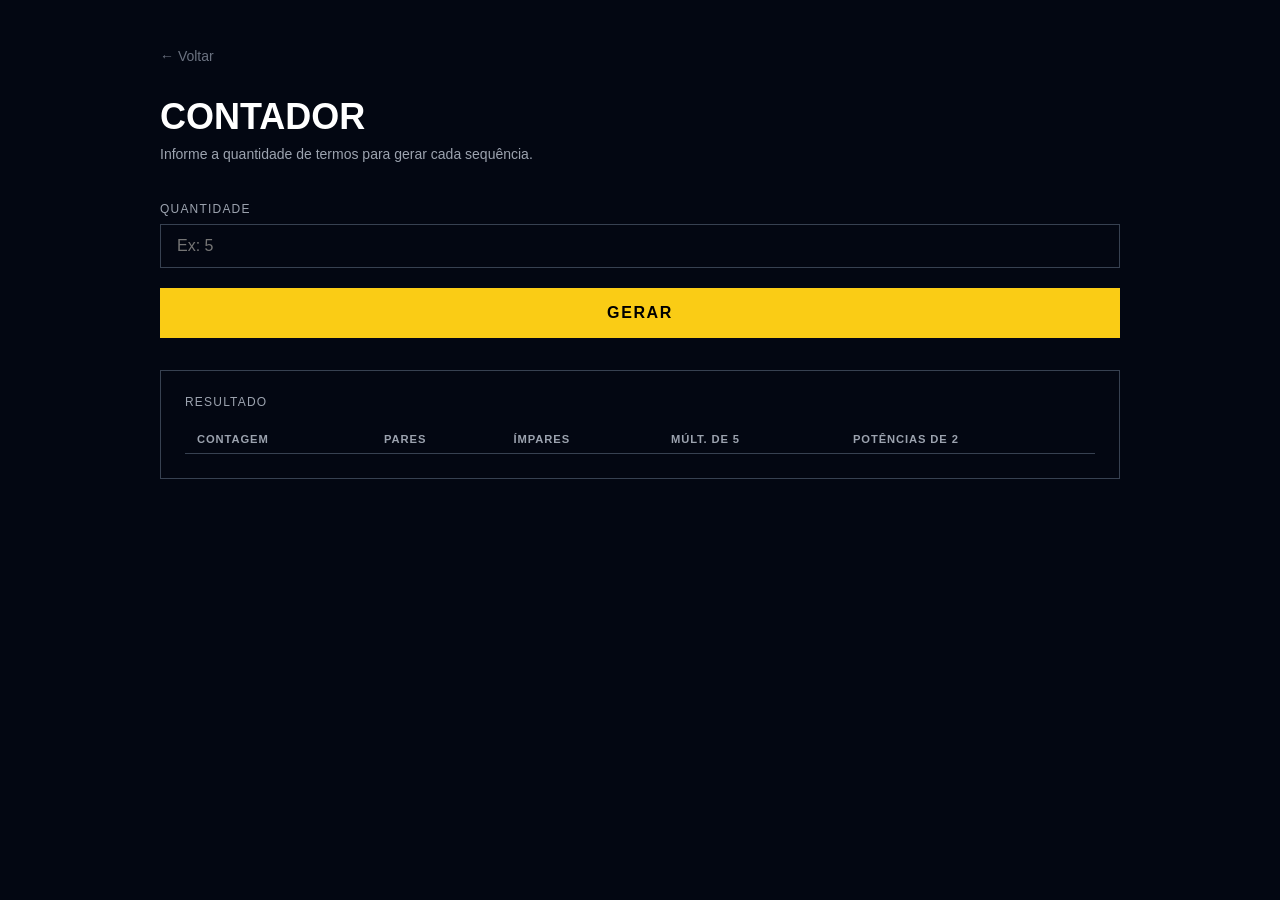
<file: 05-contador/index.html>
<!DOCTYPE html>
<html lang="pt-BR">
<head>
  <meta charset="UTF-8"/>
  <meta name="viewport" content="width=device-width, initial-scale=1.0"/>
  <title>Contador</title>
  <link rel="stylesheet" href="style.css"/>
  <script src="./contador.js" defer type="module"></script>
</head>
<body>

  <div class="container">

    <a href="../index.html">← Voltar</a>

    <h1>Contador</h1>
    <p>Informe a quantidade de termos para gerar cada sequência.</p>

    <div class="campo">
      <label>Quantidade</label>
      <input type="number" placeholder="Ex: 5" id="quantidade"/>
    </div>

    <button id="gerarNumeros">Gerar</button>

    <div class="resultado">
      <p class="resultado-titulo">Resultado</p>
      <div class="tabela-wrapper">
        <table>
          <thead>
            <tr>
              <th>Contagem</th>
              <th>Pares</th>
              <th>Ímpares</th>
              <th>Múlt. de 5</th>
              <th>Potências de 2</th>
            </tr>
          </thead>
          <tbody id= "tabela">
          </tbody>
        </table>
      </div>
    </div>

  </div>

</body>
</html>
</file>
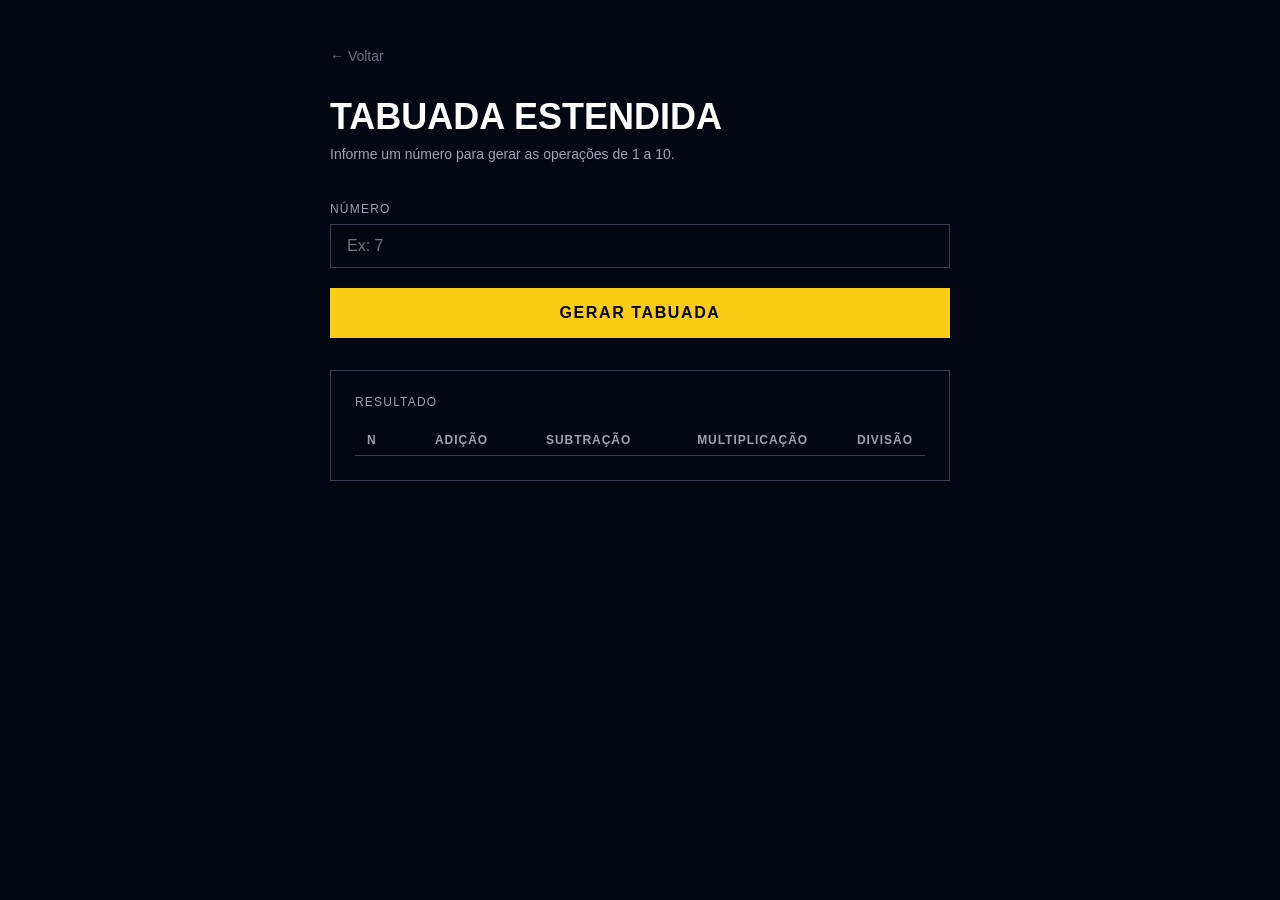
<file: 06-tabuada/index.html>
<!DOCTYPE html>
<html lang="pt-BR">
<head>
  <meta charset="UTF-8"/>
  <meta name="viewport" content="width=device-width, initial-scale=1.0"/>
  <title>Tabuada Estendida</title>
  <link rel="stylesheet" href="style.css"/>
</head>
<body>

  <div class="container">

    <a href="../index.html">← Voltar</a>

    <h1>Tabuada Estendida</h1>
    <p>Informe um número para gerar as operações de 1 a 10.</p>

    <div class="campo">
      <label>Número</label>
      <input type="number" placeholder="Ex: 7"/ id="numero"/>
    </div>

    <button id="gerarTabuada" >Gerar Tabuada</button>

    <div class="resultado">
      <p class="resultado-titulo">Resultado</p>
      <div class="tabela-wrapper">
        <table>
          <thead>
            <tr>
              <th>N</th>
              <th>Adição</th>
              <th>Subtração</th>
              <th>Multiplicação</th>
              <th>Divisão</th>
            </tr>
          </thead>
          <tbody id="tabela">
            
          </tbody>
        </table>
      </div>
    </div>

  </div>

  <script type="module" src="./tabuada.js" defer></script>
  <script type="module" src="./listaTabuada.js" defer></script>
</body>
</html>
</file>
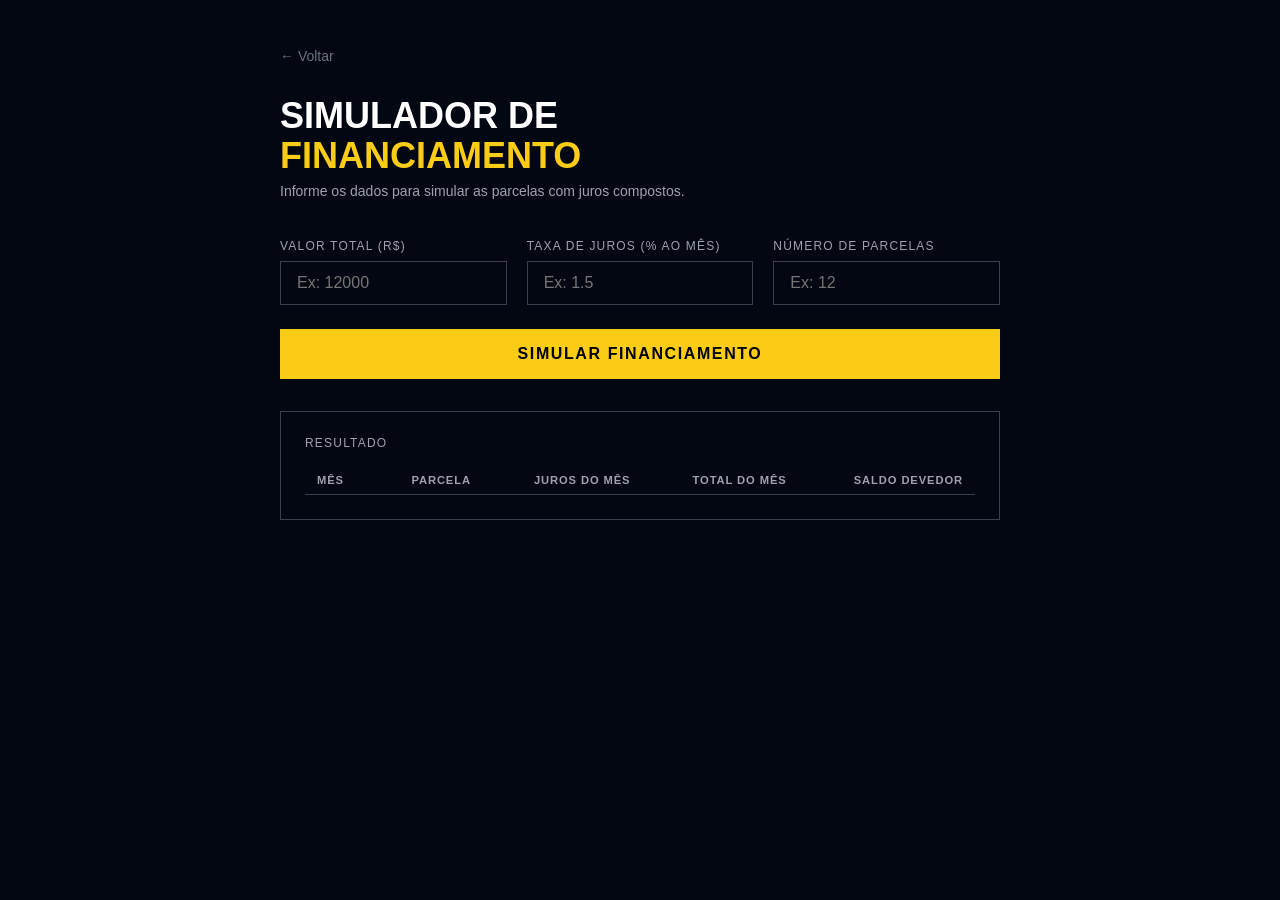
<file: 07-financiamento/index.html>
<!DOCTYPE html>
<html lang="pt-BR">
<head>
  <meta charset="UTF-8"/>
  <meta name="viewport" content="width=device-width, initial-scale=1.0"/>
  <title>Simulador de Financiamento</title>
  <link rel="stylesheet" href="./script.js">
  <link rel="stylesheet" href="./style.css"/>
</head>
<body>

  <div class="container">

    <a href="../index.html">← Voltar</a>

    <h1>Simulador de<br><span>Financiamento</span></h1>
    <p>Informe os dados para simular as parcelas com juros compostos.</p>

    <div class="grid">
      <div class="campo">
        <label>Valor Total (R$)</label>
        <input type="number" id="valorTotal" placeholder="Ex: 12000"/>
      </div>
      <div class="campo">
        <label>Taxa de Juros (% ao mês)</label>
        <input type="number" id="taxaJuros" placeholder="Ex: 1.5" step="0.1"/>
      </div>
      <div class="campo">
        <label>Número de Parcelas</label>
        <input type="number" id="parcelas" placeholder="Ex: 12"/>
      </div>
    </div>

    <button id="btnSimular">Simular Financiamento</button>

    <div class="resultado">
      <p class="resultado-titulo">Resultado</p>
      <div class="tabela-wrapper">
        <table>
          <thead>
            <tr>
              <th>Mês</th>
              <th>Parcela</th>
              <th>Juros do Mês</th>
              <th>Total do Mês</th>
              <th>Saldo Devedor</th>
            </tr>
          </thead>
          <tbody id="tabelaResultado"></tbody>

          </tbody>
        </table>
      </div>
    </div>

  </div>

  <script type="module" src="./script.js"></script>
</body>
</html>
</file>
<file: 05-contador/style.css>
* {
  box-sizing: border-box;
  margin: 0;
  padding: 0;
}

/* Chrome, Safari, Edge, Opera */
input::-webkit-outer-spin-button,
input::-webkit-inner-spin-button {
  -webkit-appearance: none;
  margin: 0;
}

/* Firefox */
input[type=number] {
  -moz-appearance: textfield;
}

body {
  background-color: #030712;
  font-family: sans-serif;
  display: flex;
  justify-content: center;
  padding: 48px 24px;
}

.container {
  width: 100%;
  max-width: 960px;
}

a {
  color: #6b7280;
  font-size: 0.875rem;
  text-decoration: none;
  display: block;
  margin-bottom: 32px;
}

a:hover {
  color: #facc15;
}

h1 {
  color: white;
  font-size: 2.25rem;
  font-weight: 900;
  text-transform: uppercase;
  margin-bottom: 8px;
}

p {
  color: #9ca3af;
  font-size: 0.875rem;
  margin-bottom: 40px;
}

.campo {
  margin-bottom: 20px;
}

label {
  display: block;
  color: #9ca3af;
  font-size: 0.75rem;
  text-transform: uppercase;
  letter-spacing: 0.1em;
  margin-bottom: 8px;
}

input {
  width: 100%;
  background: transparent;
  border: 1px solid #374151;
  color: white;
  font-size: 1rem;
  padding: 12px 16px;
  outline: none;
}

input:focus {
  border-color: #facc15;
}

button {
  width: 100%;
  background: #facc15;
  color: #000;
  font-weight: 900;
  font-size: 1rem;
  padding: 16px;
  text-transform: uppercase;
  letter-spacing: 0.1em;
  border: none;
  cursor: pointer;
  margin-bottom: 32px;
}

button:hover {
  background: #fde047;
}

.resultado {
  border: 1px solid #374151;
  padding: 24px;
}

.resultado-titulo {
  color: #9ca3af;
  font-size: 0.75rem;
  text-transform: uppercase;
  letter-spacing: 0.1em;
  margin-bottom: 16px;
}

.tabela-wrapper {
  overflow-x: auto;
}

table {
  width: 100%;
  border-collapse: collapse;
  color: white;
  min-width: 700px;
}

thead tr {
  border-bottom: 1px solid #374151;
}

thead th {
  color: #9ca3af;
  font-size: 0.7rem;
  text-transform: uppercase;
  letter-spacing: 0.08em;
  padding: 8px 12px;
  text-align: left;
}

tbody tr {
  border-bottom: 1px solid #1f2937;
}

tbody td {
  padding: 12px;
  font-size: 0.95rem;
}
</file>
<file: 06-tabuada/style.css>
* {
  box-sizing: border-box;
  margin: 0;
  padding: 0;
}

/* Chrome, Safari, Edge, Opera */
input::-webkit-outer-spin-button,
input::-webkit-inner-spin-button {
  -webkit-appearance: none;
  margin: 0;
}

/* Firefox */
input[type=number] {
  -moz-appearance: textfield;
}

body {
  background-color: #030712;
  font-family: sans-serif;
  display: flex;
  justify-content: center;
  padding: 48px 24px;
}

.container {
  width: 100%;
  max-width: 620px;
}

a {
  color: #6b7280;
  font-size: 0.875rem;
  text-decoration: none;
  display: block;
  margin-bottom: 32px;
}

a:hover {
  color: #facc15;
}

h1 {
  color: white;
  font-size: 2.25rem;
  font-weight: 900;
  text-transform: uppercase;
  margin-bottom: 8px;
}

p {
  color: #9ca3af;
  font-size: 0.875rem;
  margin-bottom: 40px;
}

.campo {
  margin-bottom: 20px;
}

label {
  display: block;
  color: #9ca3af;
  font-size: 0.75rem;
  text-transform: uppercase;
  letter-spacing: 0.1em;
  margin-bottom: 8px;
}

input {
  width: 100%;
  background: transparent;
  border: 1px solid #374151;
  color: white;
  font-size: 1rem;
  padding: 12px 16px;
  outline: none;
}

input:focus {
  border-color: #facc15;
}

button {
  width: 100%;
  background: #facc15;
  color: #000;
  font-weight: 900;
  font-size: 1rem;
  padding: 16px;
  text-transform: uppercase;
  letter-spacing: 0.1em;
  border: none;
  cursor: pointer;
  margin-bottom: 32px;
}

button:hover {
  background: #fde047;
}

.resultado {
  border: 1px solid #374151;
  padding: 24px;
}

.resultado-titulo {
  color: #9ca3af;
  font-size: 0.75rem;
  text-transform: uppercase;
  letter-spacing: 0.1em;
  margin-bottom: 16px;
}

.tabela-wrapper {
  overflow-x: auto;
}

table {
  width: 100%;
  border-collapse: collapse;
  color: white;
  min-width: 480px;
}

thead tr {
  border-bottom: 1px solid #374151;
}

thead th {
  color: #9ca3af;
  font-size: 0.75rem;
  text-transform: uppercase;
  letter-spacing: 0.08em;
  padding: 8px 12px;
  text-align: left;
}

thead th:not(:first-child) {
  text-align: right;
}

tbody tr {
  border-bottom: 1px solid #1f2937;
}

tbody td {
  padding: 12px;
  font-size: 1rem;
}

tbody td:not(:first-child) {
  text-align: right;
}
</file>
<file: 07-financiamento/style.css>
* {
  box-sizing: border-box;
  margin: 0;
  padding: 0;
}

/* Chrome, Safari, Edge, Opera */
input::-webkit-outer-spin-button,
input::-webkit-inner-spin-button {
  -webkit-appearance: none;
  margin: 0;
}

/* Firefox */
input[type=number] {
  -moz-appearance: textfield;
}

body {
  background-color: #030712;
  font-family: sans-serif;
  display: flex;
  justify-content: center;
  padding: 48px 24px;
}

.container {
  width: 100%;
  max-width: 720px;
}

a {
  color: #6b7280;
  font-size: 0.875rem;
  text-decoration: none;
  display: block;
  margin-bottom: 32px;
}

a:hover {
  color: #facc15;
}

h1 {
  color: white;
  font-size: 2.25rem;
  font-weight: 900;
  text-transform: uppercase;
  line-height: 1.1;
  margin-bottom: 8px;
}

h1 span {
  color: #facc15;
}

p {
  color: #9ca3af;
  font-size: 0.875rem;
  margin-bottom: 40px;
}

.grid {
  display: grid;
  grid-template-columns: 1fr 1fr 1fr;
  gap: 20px;
  margin-bottom: 24px;
}

label {
  display: block;
  color: #9ca3af;
  font-size: 0.75rem;
  text-transform: uppercase;
  letter-spacing: 0.1em;
  margin-bottom: 8px;
}

input {
  width: 100%;
  background: transparent;
  border: 1px solid #374151;
  color: white;
  font-size: 1rem;
  padding: 12px 16px;
  outline: none;
}

input:focus {
  border-color: #facc15;
}

button {
  width: 100%;
  background: #facc15;
  color: #000;
  font-weight: 900;
  font-size: 1rem;
  padding: 16px;
  text-transform: uppercase;
  letter-spacing: 0.1em;
  border: none;
  cursor: pointer;
  margin-bottom: 32px;
}

button:hover {
  background: #fde047;
}

.resultado {
  border: 1px solid #374151;
  padding: 24px;
}

.resultado-titulo {
  color: #9ca3af;
  font-size: 0.75rem;
  text-transform: uppercase;
  letter-spacing: 0.1em;
  margin-bottom: 16px;
}

.tabela-wrapper {
  overflow-x: auto;
}

table {
  width: 100%;
  border-collapse: collapse;
  color: white;
  min-width: 520px;
}

thead tr {
  border-bottom: 1px solid #374151;
}

thead th {
  color: #9ca3af;
  font-size: 0.7rem;
  text-transform: uppercase;
  letter-spacing: 0.08em;
  padding: 8px 12px;
  text-align: left;
}

thead th:not(:first-child) {
  text-align: right;
}

tbody tr {
  border-bottom: 1px solid #1f2937;
}

tbody td {
  padding: 12px;
  font-size: 0.95rem;
}

tbody td:not(:first-child) {
  text-align: right;
}

.col-parcela { color: #d1d5db; }
.col-juros   { color: #f87171; }
.col-total   { color: #facc15; font-weight: 700; }
.col-saldo   { color: #6b7280; }
</file>
